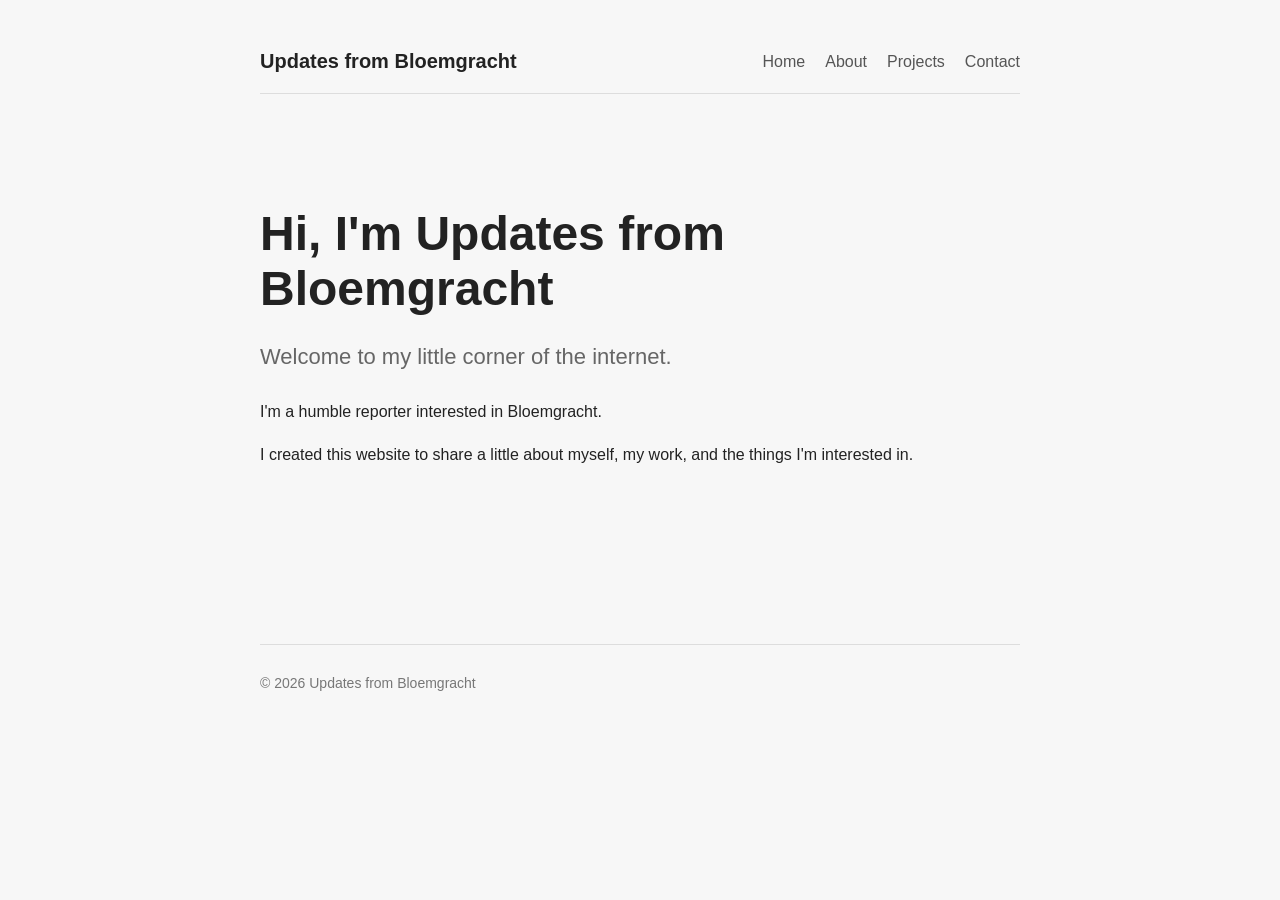
<file: index.html>
<!DOCTYPE html>
<html lang="en">

<head>
    <meta charset="UTF-8">
    <meta name="viewport" content="width=device-width, initial-scale=1.0">

    <title>Updates from Bloemgracht</title>

    <link rel="stylesheet" href="style.css">
</head>

<body>

<div class="container">

    <nav>
        <div class="logo">Updates from Bloemgracht</div>

        <div class="nav-links">
            <a href="index.html">Home</a>
            <a href="about.html">About</a>
            <a href="projects.html">Projects</a>
            <a href="contact.html">Contact</a>
        </div>
    </nav>

    <main>

        <h1>Hi, I'm Updates from Bloemgracht</h1>

        <p class="subtitle">
            Welcome to my little corner of the internet.
        </p>

        <p>
            I'm a humble reporter interested in
            Bloemgracht.
        </p>

        <p>
            I created this website to share a little about myself,
            my work, and the things I'm interested in.
        </p>

    </main>

    <footer>
        © 2026 Updates from Bloemgracht
    </footer>

</div>

</body>
</html>
</file>
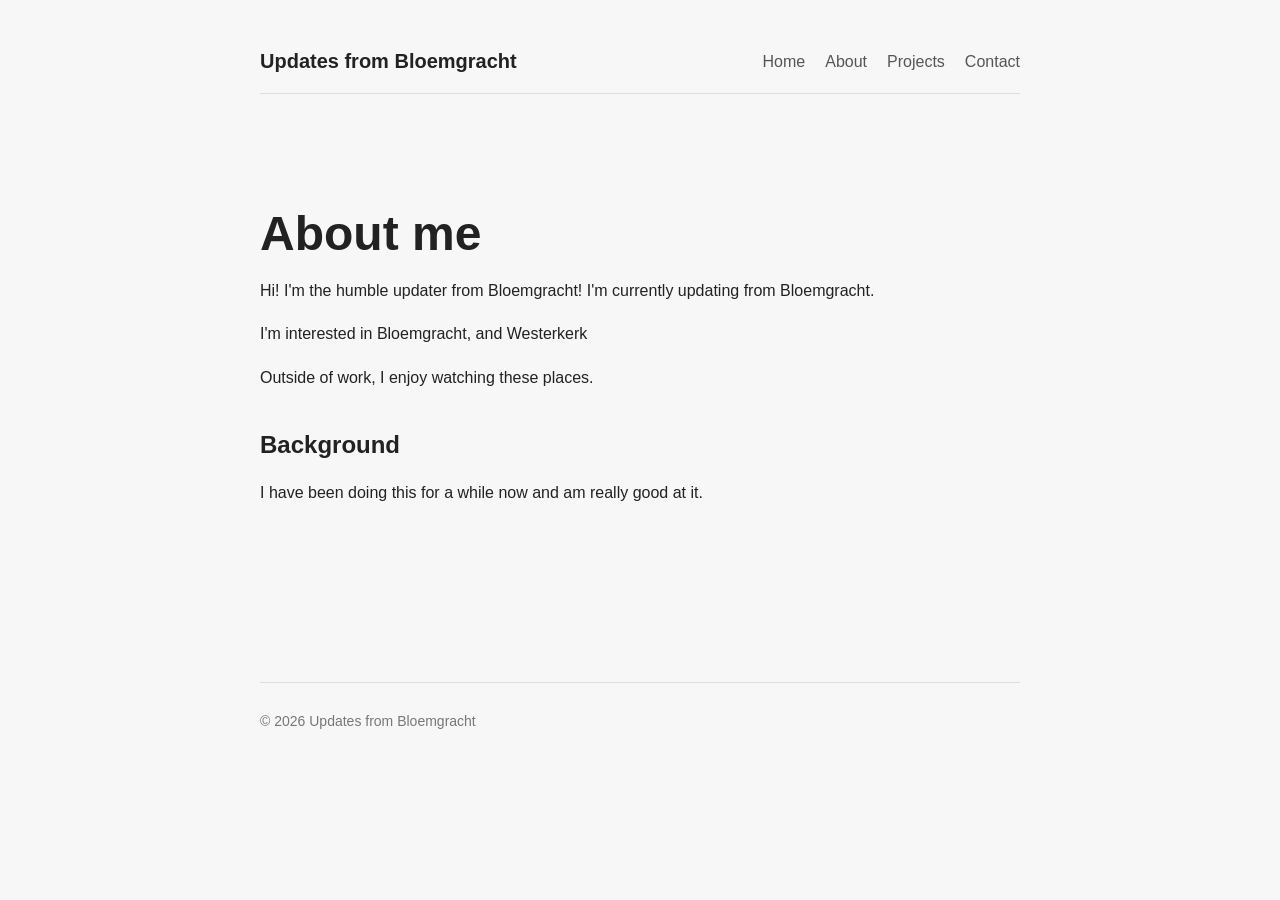
<file: about.html>
<!DOCTYPE html>
<html lang="en">

<head>
    <meta charset="UTF-8">
    <meta name="viewport" content="width=device-width, initial-scale=1.0">

    <title>About — Updates from Bloemgracht</title>

    <link rel="stylesheet" href="style.css">
</head>

<body>

<div class="container">

    <nav>
        <div class="logo">Updates from Bloemgracht</div>

        <div class="nav-links">
            <a href="index.html">Home</a>
            <a href="about.html">About</a>
            <a href="projects.html">Projects</a>
            <a href="contact.html">Contact</a>
        </div>
    </nav>

    <main>

        <h1>About me</h1>

        <p>
            Hi! I'm the humble updater from Bloemgracht! I'm currently updating from Bloemgracht.
        </p>

        <p>
            I'm interested in Bloemgracht, and
            Westerkerk
        </p>

        <p>
            Outside of work, I enjoy watching these places.
        </p>

        <h2>Background</h2>

        <p>
            I have been doing this for a while now and am really good at it.
        </p>

    </main>

    <footer>
        © 2026 Updates from Bloemgracht
    </footer>

</div>

</body>
</html>
</file>
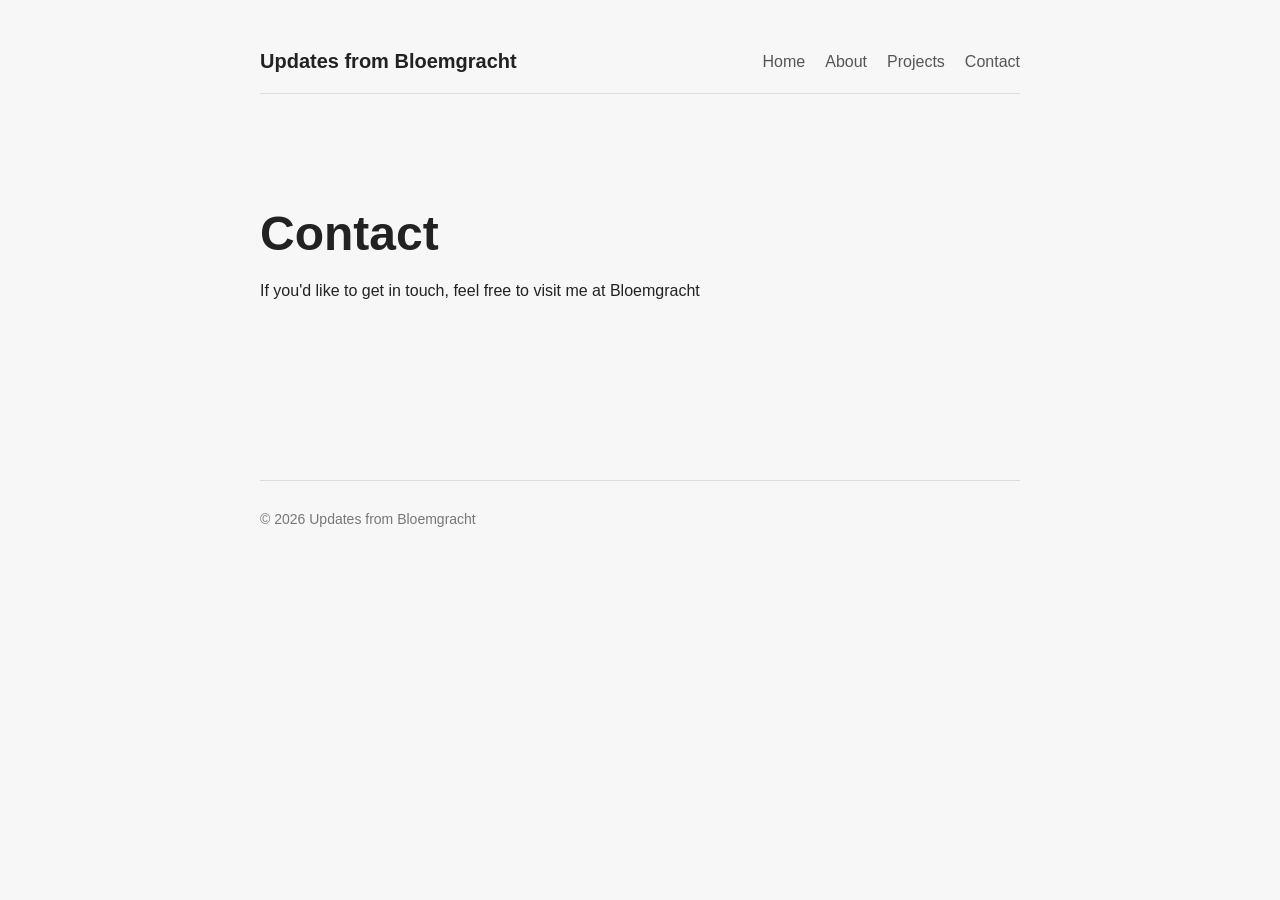
<file: contact.html>
<!DOCTYPE html>
<html lang="en">

<head>
    <meta charset="UTF-8">
    <meta name="viewport" content="width=device-width, initial-scale=1.0">

    <title>Contact — Updates from Bloemgracht</title>

    <link rel="stylesheet" href="style.css">
</head>

<body>

<div class="container">

    <nav>
        <div class="logo">Updates from Bloemgracht</div>

        <div class="nav-links">
            <a href="index.html">Home</a>
            <a href="about.html">About</a>
            <a href="projects.html">Projects</a>
            <a href="contact.html">Contact</a>
        </div>
    </nav>

    <main>

        <h1>Contact</h1>

        <p>
            If you'd like to get in touch, feel free to visit me at Bloemgracht
        </p>

     
    </main>

    <footer>
        © 2026 Updates from Bloemgracht
    </footer>

</div>

</body>
</html>
</file>
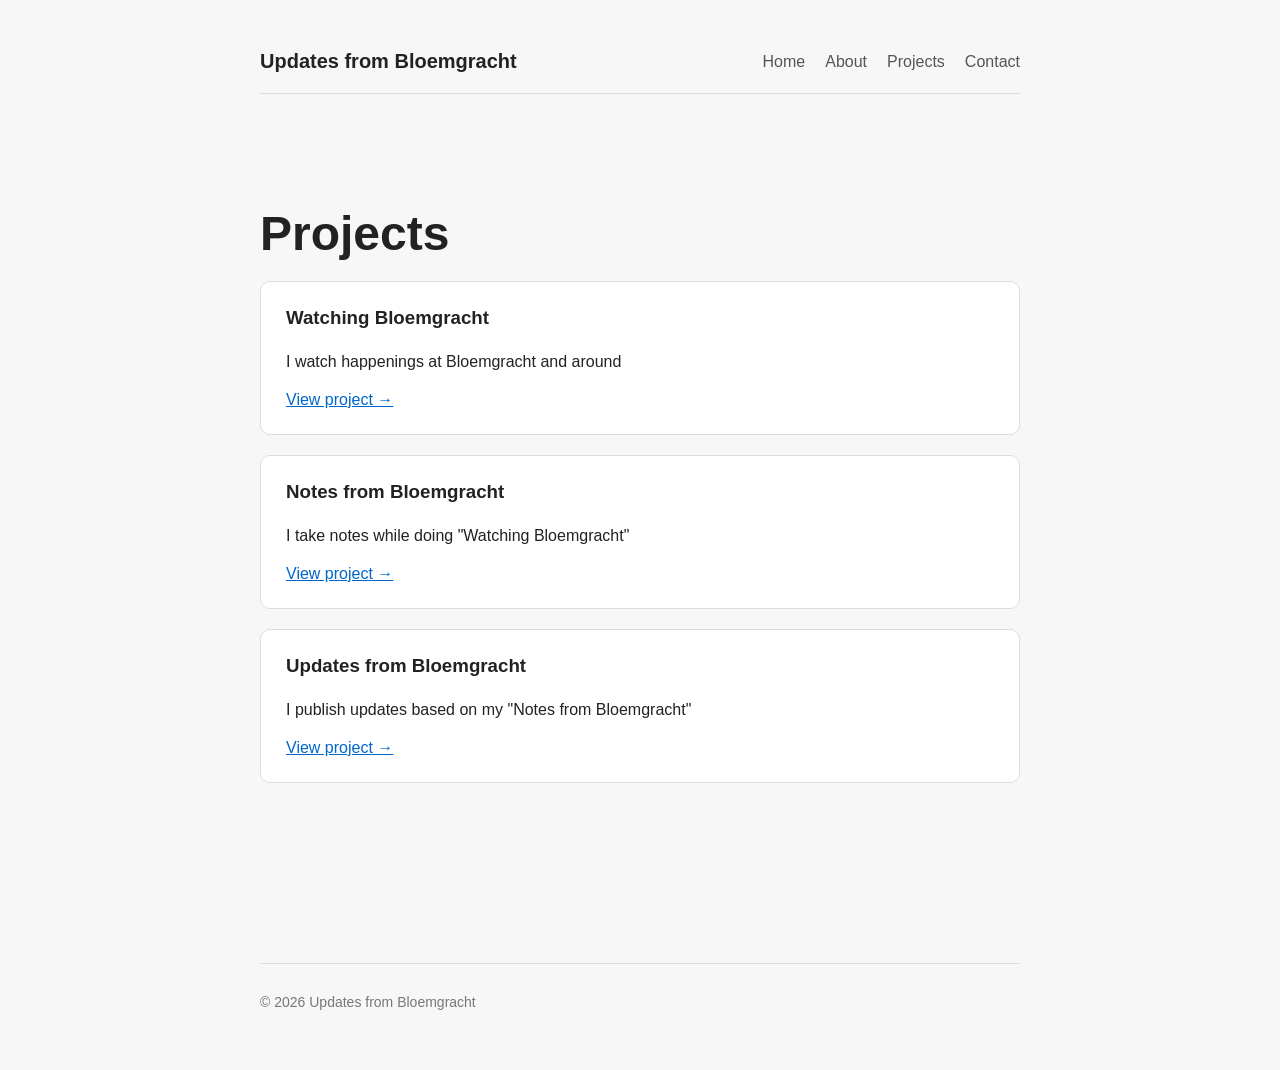
<file: projects.html>
<!DOCTYPE html>
<html lang="en">

<head>
    <meta charset="UTF-8">
    <meta name="viewport" content="width=device-width, initial-scale=1.0">

    <title>Projects — Updates from Bloemgracht</title>

    <link rel="stylesheet" href="style.css">
</head>

<body>

<div class="container">

    <nav>
        <div class="logo">Updates from Bloemgracht</div>

        <div class="nav-links">
            <a href="index.html">Home</a>
            <a href="about.html">About</a>
            <a href="projects.html">Projects</a>
            <a href="contact.html">Contact</a>
        </div>
    </nav>

    <main>

        <h1>Projects</h1>

        <div class="project">
            <h3>Watching Bloemgracht</h3>

            <p>
                I watch happenings at Bloemgracht and around
            </p>

            <a href="#">View project →</a>
        </div>

        <div class="project">
            <h3>Notes from Bloemgracht</h3>

            <p>
                I take notes while doing "Watching Bloemgracht"
            </p>

            <a href="#">View project →</a>
        </div>
              
      <div class="project">
            <h3>Updates from Bloemgracht</h3>

            <p>
                I publish updates based on my "Notes from Bloemgracht"
            </p>

            <a href="#">View project →</a>
        </div>

    </main>

    <footer>
        © 2026 Updates from Bloemgracht
    </footer>

</div>

</body>
</html>
</file>
<file: style.css>
* {
    box-sizing: border-box;
}

body {
    margin: 0;
    font-family: Futura, sans-serif;
    background: #f7f7f7;
    color: #222;
}

.container {
    max-width: 800px;
    margin: 0 auto;
    padding: 30px 20px;
}

/* Navigation */

nav {
    display: flex;
    justify-content: space-between;
    align-items: center;
    padding: 20px 0;
    border-bottom: 1px solid #ddd;
}

.logo {
    font-weight: bold;
    font-size: 20px;
}

.nav-links {
    display: flex;
    gap: 20px;
}

nav a {
    color: #555;
    text-decoration: none;
}

nav a:hover {
    color: #000;
}

/* Main content */

main {
    padding: 80px 0;
}

h1 {
    font-size: 48px;
    margin-bottom: 10px;
}

h2 {
    margin-top: 40px;
}

.subtitle {
    font-size: 22px;
    color: #666;
}

p {
    line-height: 1.7;
}

/* Links */

a {
    color: #0066cc;
}

/* Project cards */

.project {
    background: white;
    padding: 25px;
    margin: 20px 0;
    border-radius: 10px;
    border: 1px solid #ddd;
}

.project h3 {
    margin-top: 0;
}

/* Footer */

footer {
    margin-top: 80px;
    padding: 30px 0;
    border-top: 1px solid #ddd;
    color: #777;
    font-size: 14px;
}

/* Mobile */

@media (max-width: 600px) {
    nav {
        flex-direction: column;
        align-items: flex-start;
        gap: 15px;
    }

    .nav-links {
        gap: 15px;
    }

    h1 {
        font-size: 38px;
    }

    main {
        padding: 50px 0;
    }
}
</file>
